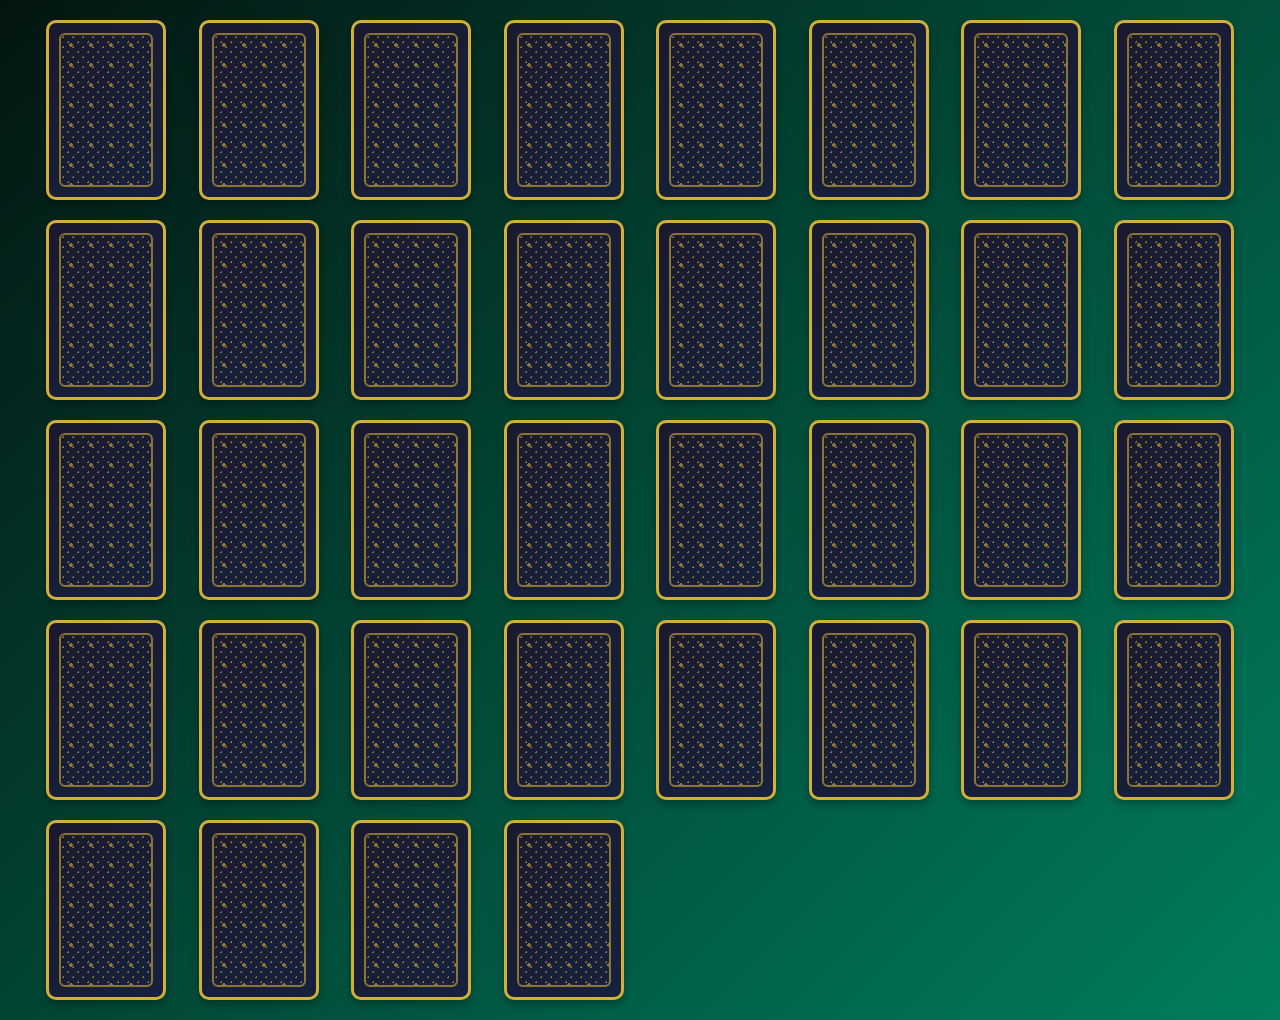
<file: index.html>
<!DOCTYPE html>
<html lang="en">
  <head>
    <meta charset="UTF-8" />
    <meta name="viewport" content="width=device-width, initial-scale=1.0" />
    <title>HW 20</title>
    <link rel="stylesheet" href="./css/main.css" />
  </head>
  <body>
    <div class="deck">
      <div class="card">
        <div class="card__inner">
          <div class="card__face card__back">
            <div class="card__pattern"></div>
          </div>
          <div class="card__face card__front red">
            <div class="card__corner card__corner--top">
              <span>6</span>
              <svg class="suit-icon hearts">
                <use href="./assets/img/sprite.svg#hearts"></use>
              </svg>
            </div>
            <div class="card__center">
              <svg class="suit-icon suit-icon--large hearts">
                <use href="./assets/img/sprite.svg#hearts"></use>
              </svg>
            </div>
            <div class="card__corner card__corner--bottom">
              <span>6</span>
              <svg class="suit-icon hearts">
                <use href="./assets/img/sprite.svg#hearts"></use>
              </svg>
            </div>
          </div>
        </div>
      </div>
      <div class="card">
        <div class="card__inner">
          <div class="card__face card__back">
            <div class="card__pattern"></div>
          </div>
          <div class="card__face card__front red">
            <div class="card__corner card__corner--top">
              <span>7</span>
              <svg class="suit-icon hearts">
                <use href="./assets/img/sprite.svg#hearts"></use>
              </svg>
            </div>
            <div class="card__center">
              <svg class="suit-icon suit-icon--large hearts">
                <use href="./assets/img/sprite.svg#hearts"></use>
              </svg>
            </div>
            <div class="card__corner card__corner--bottom">
              <span>7</span>
              <svg class="suit-icon hearts">
                <use href="./assets/img/sprite.svg#hearts"></use>
              </svg>
            </div>
          </div>
        </div>
      </div>
      <div class="card">
        <div class="card__inner">
          <div class="card__face card__back">
            <div class="card__pattern"></div>
          </div>
          <div class="card__face card__front red">
            <div class="card__corner card__corner--top">
              <span>8</span>
              <svg class="suit-icon hearts">
                <use href="./assets/img/sprite.svg#hearts"></use>
              </svg>
            </div>
            <div class="card__center">
              <svg class="suit-icon suit-icon--large hearts">
                <use href="./assets/img/sprite.svg#hearts"></use>
              </svg>
            </div>
            <div class="card__corner card__corner--bottom">
              <span>8</span>
              <svg class="suit-icon hearts">
                <use href="./assets/img/sprite.svg#hearts"></use>
              </svg>
            </div>
          </div>
        </div>
      </div>
      <div class="card">
        <div class="card__inner">
          <div class="card__face card__back">
            <div class="card__pattern"></div>
          </div>
          <div class="card__face card__front red">
            <div class="card__corner card__corner--top">
              <span>9</span>
              <svg class="suit-icon hearts">
                <use href="./assets/img/sprite.svg#hearts"></use>
              </svg>
            </div>
            <div class="card__center">
              <svg class="suit-icon suit-icon--large hearts">
                <use href="./assets/img/sprite.svg#hearts"></use>
              </svg>
            </div>
            <div class="card__corner card__corner--bottom">
              <span>9</span>
              <svg class="suit-icon hearts">
                <use href="./assets/img/sprite.svg#hearts"></use>
              </svg>
            </div>
          </div>
        </div>
      </div>
      <div class="card">
        <div class="card__inner">
          <div class="card__face card__back">
            <div class="card__pattern"></div>
          </div>
          <div class="card__face card__front red">
            <div class="card__corner card__corner--top">
              <span>10</span>
              <svg class="suit-icon hearts">
                <use href="./assets/img/sprite.svg#hearts"></use>
              </svg>
            </div>
            <div class="card__center">
              <svg class="suit-icon suit-icon--large hearts">
                <use href="./assets/img/sprite.svg#hearts"></use>
              </svg>
            </div>
            <div class="card__corner card__corner--bottom">
              <span>10</span>
              <svg class="suit-icon hearts">
                <use href="./assets/img/sprite.svg#hearts"></use>
              </svg>
            </div>
          </div>
        </div>
      </div>
      <div class="card">
        <div class="card__inner">
          <div class="card__face card__back">
            <div class="card__pattern"></div>
          </div>
          <div class="card__face card__front red">
            <div class="card__corner card__corner--top">
              <span>J</span>
              <svg class="suit-icon hearts">
                <use href="./assets/img/sprite.svg#hearts"></use>
              </svg>
            </div>
            <div class="card__center">
              <svg class="suit-icon suit-icon--large hearts">
                <use href="./assets/img/sprite.svg#hearts"></use>
              </svg>
            </div>
            <div class="card__corner card__corner--bottom">
              <span>J</span>
              <svg class="suit-icon hearts">
                <use href="./assets/img/sprite.svg#hearts"></use>
              </svg>
            </div>
          </div>
        </div>
      </div>
      <div class="card">
        <div class="card__inner">
          <div class="card__face card__back">
            <div class="card__pattern"></div>
          </div>
          <div class="card__face card__front red">
            <div class="card__corner card__corner--top">
              <span>Q</span>
              <svg class="suit-icon hearts">
                <use href="./assets/img/sprite.svg#hearts"></use>
              </svg>
            </div>
            <div class="card__center">
              <svg class="suit-icon suit-icon--large hearts">
                <use href="./assets/img/sprite.svg#hearts"></use>
              </svg>
            </div>
            <div class="card__corner card__corner--bottom">
              <span>Q</span>
              <svg class="suit-icon hearts">
                <use href="./assets/img/sprite.svg#hearts"></use>
              </svg>
            </div>
          </div>
        </div>
      </div>
      <div class="card">
        <div class="card__inner">
          <div class="card__face card__back">
            <div class="card__pattern"></div>
          </div>
          <div class="card__face card__front red">
            <div class="card__corner card__corner--top">
              <span>K</span>
              <svg class="suit-icon hearts">
                <use href="./assets/img/sprite.svg#hearts"></use>
              </svg>
            </div>
            <div class="card__center">
              <svg class="suit-icon suit-icon--large hearts">
                <use href="./assets/img/sprite.svg#hearts"></use>
              </svg>
            </div>
            <div class="card__corner card__corner--bottom">
              <span>K</span>
              <svg class="suit-icon hearts">
                <use href="./assets/img/sprite.svg#hearts"></use>
              </svg>
            </div>
          </div>
        </div>
      </div>
      <div class="card">
        <div class="card__inner">
          <div class="card__face card__back">
            <div class="card__pattern"></div>
          </div>
          <div class="card__face card__front red">
            <div class="card__corner card__corner--top">
              <span>A</span>
              <svg class="suit-icon hearts">
                <use href="./assets/img/sprite.svg#hearts"></use>
              </svg>
            </div>
            <div class="card__center">
              <svg class="suit-icon suit-icon--large hearts">
                <use href="./assets/img/sprite.svg#hearts"></use>
              </svg>
            </div>
            <div class="card__corner card__corner--bottom">
              <span>A</span>
              <svg class="suit-icon hearts">
                <use href="./assets/img/sprite.svg#hearts"></use>
              </svg>
            </div>
          </div>
        </div>
      </div>

      <div class="card">
        <div class="card__inner">
          <div class="card__face card__back">
            <div class="card__pattern"></div>
          </div>
          <div class="card__face card__front red">
            <div class="card__corner card__corner--top">
              <span>6</span>
              <svg class="suit-icon diamonds">
                <use href="./assets/img/sprite.svg#diamond"></use>
              </svg>
            </div>
            <div class="card__center">
              <svg class="suit-icon suit-icon--large diamonds">
                <use href="./assets/img/sprite.svg#diamond"></use>
              </svg>
            </div>
            <div class="card__corner card__corner--bottom">
              <span>6</span>
              <svg class="suit-icon diamonds">
                <use href="./assets/img/sprite.svg#diamond"></use>
              </svg>
            </div>
          </div>
        </div>
      </div>
      <div class="card">
        <div class="card__inner">
          <div class="card__face card__back">
            <div class="card__pattern"></div>
          </div>
          <div class="card__face card__front red">
            <div class="card__corner card__corner--top">
              <span>7</span>
              <svg class="suit-icon diamonds">
                <use href="./assets/img/sprite.svg#diamond"></use>
              </svg>
            </div>
            <div class="card__center">
              <svg class="suit-icon suit-icon--large diamonds">
                <use href="./assets/img/sprite.svg#diamond"></use>
              </svg>
            </div>
            <div class="card__corner card__corner--bottom">
              <span>7</span>
              <svg class="suit-icon diamonds">
                <use href="./assets/img/sprite.svg#diamond"></use>
              </svg>
            </div>
          </div>
        </div>
      </div>
      <div class="card">
        <div class="card__inner">
          <div class="card__face card__back">
            <div class="card__pattern"></div>
          </div>
          <div class="card__face card__front red">
            <div class="card__corner card__corner--top">
              <span>8</span>
              <svg class="suit-icon diamonds">
                <use href="./assets/img/sprite.svg#diamond"></use>
              </svg>
            </div>
            <div class="card__center">
              <svg class="suit-icon suit-icon--large diamonds">
                <use href="./assets/img/sprite.svg#diamond"></use>
              </svg>
            </div>
            <div class="card__corner card__corner--bottom">
              <span>8</span>
              <svg class="suit-icon diamonds">
                <use href="./assets/img/sprite.svg#diamond"></use>
              </svg>
            </div>
          </div>
        </div>
      </div>
      <div class="card">
        <div class="card__inner">
          <div class="card__face card__back">
            <div class="card__pattern"></div>
          </div>
          <div class="card__face card__front red">
            <div class="card__corner card__corner--top">
              <span>9</span>
              <svg class="suit-icon diamonds">
                <use href="./assets/img/sprite.svg#diamond"></use>
              </svg>
            </div>
            <div class="card__center">
              <svg class="suit-icon suit-icon--large diamonds">
                <use href="./assets/img/sprite.svg#diamond"></use>
              </svg>
            </div>
            <div class="card__corner card__corner--bottom">
              <span>9</span>
              <svg class="suit-icon diamonds">
                <use href="./assets/img/sprite.svg#diamond"></use>
              </svg>
            </div>
          </div>
        </div>
      </div>
      <div class="card">
        <div class="card__inner">
          <div class="card__face card__back">
            <div class="card__pattern"></div>
          </div>
          <div class="card__face card__front red">
            <div class="card__corner card__corner--top">
              <span>10</span>
              <svg class="suit-icon diamonds">
                <use href="./assets/img/sprite.svg#diamond"></use>
              </svg>
            </div>
            <div class="card__center">
              <svg class="suit-icon suit-icon--large diamonds">
                <use href="./assets/img/sprite.svg#diamond"></use>
              </svg>
            </div>
            <div class="card__corner card__corner--bottom">
              <span>10</span>
              <svg class="suit-icon diamonds">
                <use href="./assets/img/sprite.svg#diamond"></use>
              </svg>
            </div>
          </div>
        </div>
      </div>
      <div class="card">
        <div class="card__inner">
          <div class="card__face card__back">
            <div class="card__pattern"></div>
          </div>
          <div class="card__face card__front red">
            <div class="card__corner card__corner--top">
              <span>J</span>
              <svg class="suit-icon diamonds">
                <use href="./assets/img/sprite.svg#diamond"></use>
              </svg>
            </div>
            <div class="card__center">
              <svg class="suit-icon suit-icon--large diamonds">
                <use href="./assets/img/sprite.svg#diamond"></use>
              </svg>
            </div>
            <div class="card__corner card__corner--bottom">
              <span>J</span>
              <svg class="suit-icon diamonds">
                <use href="./assets/img/sprite.svg#diamond"></use>
              </svg>
            </div>
          </div>
        </div>
      </div>
      <div class="card">
        <div class="card__inner">
          <div class="card__face card__back">
            <div class="card__pattern"></div>
          </div>
          <div class="card__face card__front red">
            <div class="card__corner card__corner--top">
              <span>Q</span>
              <svg class="suit-icon diamonds">
                <use href="./assets/img/sprite.svg#diamond"></use>
              </svg>
            </div>
            <div class="card__center">
              <svg class="suit-icon suit-icon--large diamonds">
                <use href="./assets/img/sprite.svg#diamond"></use>
              </svg>
            </div>
            <div class="card__corner card__corner--bottom">
              <span>Q</span>
              <svg class="suit-icon diamonds">
                <use href="./assets/img/sprite.svg#diamond"></use>
              </svg>
            </div>
          </div>
        </div>
      </div>
      <div class="card">
        <div class="card__inner">
          <div class="card__face card__back">
            <div class="card__pattern"></div>
          </div>
          <div class="card__face card__front red">
            <div class="card__corner card__corner--top">
              <span>K</span>
              <svg class="suit-icon diamonds">
                <use href="./assets/img/sprite.svg#diamond"></use>
              </svg>
            </div>
            <div class="card__center">
              <svg class="suit-icon suit-icon--large diamonds">
                <use href="./assets/img/sprite.svg#diamond"></use>
              </svg>
            </div>
            <div class="card__corner card__corner--bottom">
              <span>K</span>
              <svg class="suit-icon diamonds">
                <use href="./assets/img/sprite.svg#diamond"></use>
              </svg>
            </div>
          </div>
        </div>
      </div>
      <div class="card">
        <div class="card__inner">
          <div class="card__face card__back">
            <div class="card__pattern"></div>
          </div>
          <div class="card__face card__front red">
            <div class="card__corner card__corner--top">
              <span>A</span>
              <svg class="suit-icon diamonds">
                <use href="./assets/img/sprite.svg#diamond"></use>
              </svg>
            </div>
            <div class="card__center">
              <svg class="suit-icon suit-icon--large diamonds">
                <use href="./assets/img/sprite.svg#diamond"></use>
              </svg>
            </div>
            <div class="card__corner card__corner--bottom">
              <span>A</span>
              <svg class="suit-icon diamonds">
                <use href="./assets/img/sprite.svg#diamond"></use>
              </svg>
            </div>
          </div>
        </div>
      </div>

      <div class="card">
        <div class="card__inner">
          <div class="card__face card__back">
            <div class="card__pattern"></div>
          </div>
          <div class="card__face card__front black">
            <div class="card__corner card__corner--top">
              <span>6</span>
              <svg class="suit-icon clubs">
                <use href="./assets/img/sprite.svg#clubs"></use>
              </svg>
            </div>
            <div class="card__center">
              <svg class="suit-icon suit-icon--large clubs">
                <use href="./assets/img/sprite.svg#clubs"></use>
              </svg>
            </div>
            <div class="card__corner card__corner--bottom">
              <span>6</span>
              <svg class="suit-icon clubs">
                <use href="./assets/img/sprite.svg#clubs"></use>
              </svg>
            </div>
          </div>
        </div>
      </div>
      <div class="card">
        <div class="card__inner">
          <div class="card__face card__back">
            <div class="card__pattern"></div>
          </div>
          <div class="card__face card__front black">
            <div class="card__corner card__corner--top">
              <span>7</span>
              <svg class="suit-icon clubs">
                <use href="./assets/img/sprite.svg#clubs"></use>
              </svg>
            </div>
            <div class="card__center">
              <svg class="suit-icon suit-icon--large clubs">
                <use href="./assets/img/sprite.svg#clubs"></use>
              </svg>
            </div>
            <div class="card__corner card__corner--bottom">
              <span>7</span>
              <svg class="suit-icon clubs">
                <use href="./assets/img/sprite.svg#clubs"></use>
              </svg>
            </div>
          </div>
        </div>
      </div>
      <div class="card">
        <div class="card__inner">
          <div class="card__face card__back">
            <div class="card__pattern"></div>
          </div>
          <div class="card__face card__front black">
            <div class="card__corner card__corner--top">
              <span>8</span>
              <svg class="suit-icon clubs">
                <use href="./assets/img/sprite.svg#clubs"></use>
              </svg>
            </div>
            <div class="card__center">
              <svg class="suit-icon suit-icon--large clubs">
                <use href="./assets/img/sprite.svg#clubs"></use>
              </svg>
            </div>
            <div class="card__corner card__corner--bottom">
              <span>8</span>
              <svg class="suit-icon clubs">
                <use href="./assets/img/sprite.svg#clubs"></use>
              </svg>
            </div>
          </div>
        </div>
      </div>
      <div class="card">
        <div class="card__inner">
          <div class="card__face card__back">
            <div class="card__pattern"></div>
          </div>
          <div class="card__face card__front black">
            <div class="card__corner card__corner--top">
              <span>9</span>
              <svg class="suit-icon clubs">
                <use href="./assets/img/sprite.svg#clubs"></use>
              </svg>
            </div>
            <div class="card__center">
              <svg class="suit-icon suit-icon--large clubs">
                <use href="./assets/img/sprite.svg#clubs"></use>
              </svg>
            </div>
            <div class="card__corner card__corner--bottom">
              <span>9</span>
              <svg class="suit-icon clubs">
                <use href="./assets/img/sprite.svg#clubs"></use>
              </svg>
            </div>
          </div>
        </div>
      </div>
      <div class="card">
        <div class="card__inner">
          <div class="card__face card__back">
            <div class="card__pattern"></div>
          </div>
          <div class="card__face card__front black">
            <div class="card__corner card__corner--top">
              <span>10</span>
              <svg class="suit-icon clubs">
                <use href="./assets/img/sprite.svg#clubs"></use>
              </svg>
            </div>
            <div class="card__center">
              <svg class="suit-icon suit-icon--large clubs">
                <use href="./assets/img/sprite.svg#clubs"></use>
              </svg>
            </div>
            <div class="card__corner card__corner--bottom">
              <span>10</span>
              <svg class="suit-icon clubs">
                <use href="./assets/img/sprite.svg#clubs"></use>
              </svg>
            </div>
          </div>
        </div>
      </div>
      <div class="card">
        <div class="card__inner">
          <div class="card__face card__back">
            <div class="card__pattern"></div>
          </div>
          <div class="card__face card__front black">
            <div class="card__corner card__corner--top">
              <span>J</span>
              <svg class="suit-icon clubs">
                <use href="./assets/img/sprite.svg#clubs"></use>
              </svg>
            </div>
            <div class="card__center">
              <svg class="suit-icon suit-icon--large clubs">
                <use href="./assets/img/sprite.svg#clubs"></use>
              </svg>
            </div>
            <div class="card__corner card__corner--bottom">
              <span>J</span>
              <svg class="suit-icon clubs">
                <use href="./assets/img/sprite.svg#clubs"></use>
              </svg>
            </div>
          </div>
        </div>
      </div>
      <div class="card">
        <div class="card__inner">
          <div class="card__face card__back">
            <div class="card__pattern"></div>
          </div>
          <div class="card__face card__front black">
            <div class="card__corner card__corner--top">
              <span>Q</span>
              <svg class="suit-icon clubs">
                <use href="./assets/img/sprite.svg#clubs"></use>
              </svg>
            </div>
            <div class="card__center">
              <svg class="suit-icon suit-icon--large clubs">
                <use href="./assets/img/sprite.svg#clubs"></use>
              </svg>
            </div>
            <div class="card__corner card__corner--bottom">
              <span>Q</span>
              <svg class="suit-icon clubs">
                <use href="./assets/img/sprite.svg#clubs"></use>
              </svg>
            </div>
          </div>
        </div>
      </div>
      <div class="card">
        <div class="card__inner">
          <div class="card__face card__back">
            <div class="card__pattern"></div>
          </div>
          <div class="card__face card__front black">
            <div class="card__corner card__corner--top">
              <span>K</span>
              <svg class="suit-icon clubs">
                <use href="./assets/img/sprite.svg#clubs"></use>
              </svg>
            </div>
            <div class="card__center">
              <svg class="suit-icon suit-icon--large clubs">
                <use href="./assets/img/sprite.svg#clubs"></use>
              </svg>
            </div>
            <div class="card__corner card__corner--bottom">
              <span>K</span>
              <svg class="suit-icon clubs">
                <use href="./assets/img/sprite.svg#clubs"></use>
              </svg>
            </div>
          </div>
        </div>
      </div>
      <div class="card">
        <div class="card__inner">
          <div class="card__face card__back">
            <div class="card__pattern"></div>
          </div>
          <div class="card__face card__front black">
            <div class="card__corner card__corner--top">
              <span>A</span>
              <svg class="suit-icon clubs">
                <use href="./assets/img/sprite.svg#clubs"></use>
              </svg>
            </div>
            <div class="card__center">
              <svg class="suit-icon suit-icon--large clubs">
                <use href="./assets/img/sprite.svg#clubs"></use>
              </svg>
            </div>
            <div class="card__corner card__corner--bottom">
              <span>A</span>
              <svg class="suit-icon clubs">
                <use href="./assets/img/sprite.svg#clubs"></use>
              </svg>
            </div>
          </div>
        </div>
      </div>

      <div class="card">
        <div class="card__inner">
          <div class="card__face card__back">
            <div class="card__pattern"></div>
          </div>
          <div class="card__face card__front black">
            <div class="card__corner card__corner--top">
              <span>6</span>
              <svg class="suit-icon spades">
                <use href="./assets/img/sprite.svg#spades"></use>
              </svg>
            </div>
            <div class="card__center">
              <svg class="suit-icon suit-icon--large spades">
                <use href="./assets/img/sprite.svg#spades"></use>
              </svg>
            </div>
            <div class="card__corner card__corner--bottom">
              <span>6</span>
              <svg class="suit-icon spades">
                <use href="./assets/img/sprite.svg#spades"></use>
              </svg>
            </div>
          </div>
        </div>
      </div>
      <div class="card">
        <div class="card__inner">
          <div class="card__face card__back">
            <div class="card__pattern"></div>
          </div>
          <div class="card__face card__front black">
            <div class="card__corner card__corner--top">
              <span>7</span>
              <svg class="suit-icon spades">
                <use href="./assets/img/sprite.svg#spades"></use>
              </svg>
            </div>
            <div class="card__center">
              <svg class="suit-icon suit-icon--large spades">
                <use href="./assets/img/sprite.svg#spades"></use>
              </svg>
            </div>
            <div class="card__corner card__corner--bottom">
              <span>7</span>
              <svg class="suit-icon spades">
                <use href="./assets/img/sprite.svg#spades"></use>
              </svg>
            </div>
          </div>
        </div>
      </div>
      <div class="card">
        <div class="card__inner">
          <div class="card__face card__back">
            <div class="card__pattern"></div>
          </div>
          <div class="card__face card__front black">
            <div class="card__corner card__corner--top">
              <span>8</span>
              <svg class="suit-icon spades">
                <use href="./assets/img/sprite.svg#spades"></use>
              </svg>
            </div>
            <div class="card__center">
              <svg class="suit-icon suit-icon--large spades">
                <use href="./assets/img/sprite.svg#spades"></use>
              </svg>
            </div>
            <div class="card__corner card__corner--bottom">
              <span>8</span>
              <svg class="suit-icon spades">
                <use href="./assets/img/sprite.svg#spades"></use>
              </svg>
            </div>
          </div>
        </div>
      </div>
      <div class="card">
        <div class="card__inner">
          <div class="card__face card__back">
            <div class="card__pattern"></div>
          </div>
          <div class="card__face card__front black">
            <div class="card__corner card__corner--top">
              <span>9</span>
              <svg class="suit-icon spades">
                <use href="./assets/img/sprite.svg#spades"></use>
              </svg>
            </div>
            <div class="card__center">
              <svg class="suit-icon suit-icon--large spades">
                <use href="./assets/img/sprite.svg#spades"></use>
              </svg>
            </div>
            <div class="card__corner card__corner--bottom">
              <span>9</span>
              <svg class="suit-icon spades">
                <use href="./assets/img/sprite.svg#spades"></use>
              </svg>
            </div>
          </div>
        </div>
      </div>
      <div class="card">
        <div class="card__inner">
          <div class="card__face card__back">
            <div class="card__pattern"></div>
          </div>
          <div class="card__face card__front black">
            <div class="card__corner card__corner--top">
              <span>10</span>
              <svg class="suit-icon spades">
                <use href="./assets/img/sprite.svg#spades"></use>
              </svg>
            </div>
            <div class="card__center">
              <svg class="suit-icon suit-icon--large spades">
                <use href="./assets/img/sprite.svg#spades"></use>
              </svg>
            </div>
            <div class="card__corner card__corner--bottom">
              <span>10</span>
              <svg class="suit-icon spades">
                <use href="./assets/img/sprite.svg#spades"></use>
              </svg>
            </div>
          </div>
        </div>
      </div>
      <div class="card">
        <div class="card__inner">
          <div class="card__face card__back">
            <div class="card__pattern"></div>
          </div>
          <div class="card__face card__front black">
            <div class="card__corner card__corner--top">
              <span>J</span>
              <svg class="suit-icon spades">
                <use href="./assets/img/sprite.svg#spades"></use>
              </svg>
            </div>
            <div class="card__center">
              <svg class="suit-icon suit-icon--large spades">
                <use href="./assets/img/sprite.svg#spades"></use>
              </svg>
            </div>
            <div class="card__corner card__corner--bottom">
              <span>J</span>
              <svg class="suit-icon spades">
                <use href="./assets/img/sprite.svg#spades"></use>
              </svg>
            </div>
          </div>
        </div>
      </div>
      <div class="card">
        <div class="card__inner">
          <div class="card__face card__back">
            <div class="card__pattern"></div>
          </div>
          <div class="card__face card__front black">
            <div class="card__corner card__corner--top">
              <span>Q</span>
              <svg class="suit-icon spades">
                <use href="./assets/img/sprite.svg#spades"></use>
              </svg>
            </div>
            <div class="card__center">
              <svg class="suit-icon suit-icon--large spades">
                <use href="./assets/img/sprite.svg#spades"></use>
              </svg>
            </div>
            <div class="card__corner card__corner--bottom">
              <span>Q</span>
              <svg class="suit-icon spades">
                <use href="./assets/img/sprite.svg#spades"></use>
              </svg>
            </div>
          </div>
        </div>
      </div>
      <div class="card">
        <div class="card__inner">
          <div class="card__face card__back">
            <div class="card__pattern"></div>
          </div>
          <div class="card__face card__front black">
            <div class="card__corner card__corner--top">
              <span>K</span>
              <svg class="suit-icon spades">
                <use href="./assets/img/sprite.svg#spades"></use>
              </svg>
            </div>
            <div class="card__center">
              <svg class="suit-icon suit-icon--large spades">
                <use href="./assets/img/sprite.svg#spades"></use>
              </svg>
            </div>
            <div class="card__corner card__corner--bottom">
              <span>K</span>
              <svg class="suit-icon spades">
                <use href="./assets/img/sprite.svg#spades"></use>
              </svg>
            </div>
          </div>
        </div>
      </div>
      <div class="card">
        <div class="card__inner">
          <div class="card__face card__back">
            <div class="card__pattern"></div>
          </div>
          <div class="card__face card__front black">
            <div class="card__corner card__corner--top">
              <span>A</span>
              <svg class="suit-icon spades">
                <use href="./assets/img/sprite.svg#spades"></use>
              </svg>
            </div>
            <div class="card__center">
              <svg class="suit-icon suit-icon--large spades">
                <use href="./assets/img/sprite.svg#spades"></use>
              </svg>
            </div>
            <div class="card__corner card__corner--bottom">
              <span>A</span>
              <svg class="suit-icon spades">
                <use href="./assets/img/sprite.svg#spades"></use>
              </svg>
            </div>
          </div>
        </div>
      </div>
    </div>
  </body>
</html>
</file>
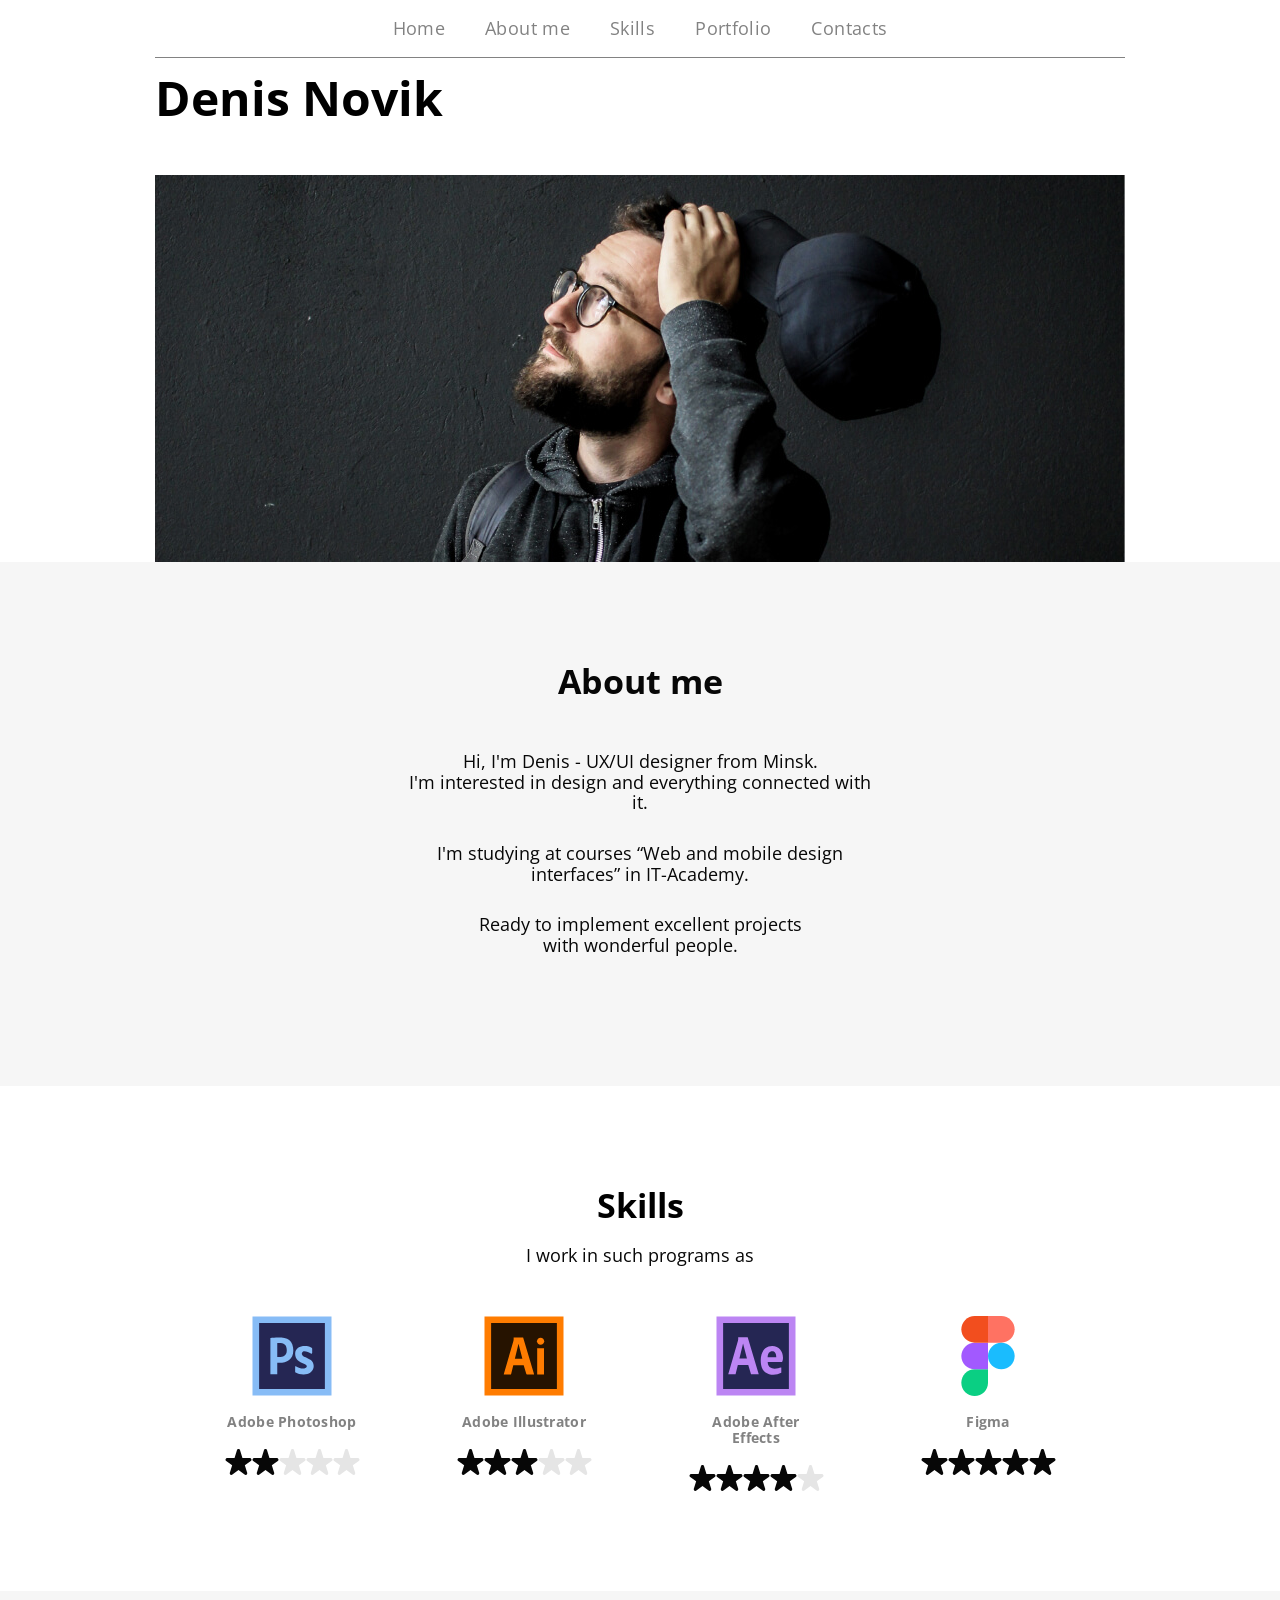
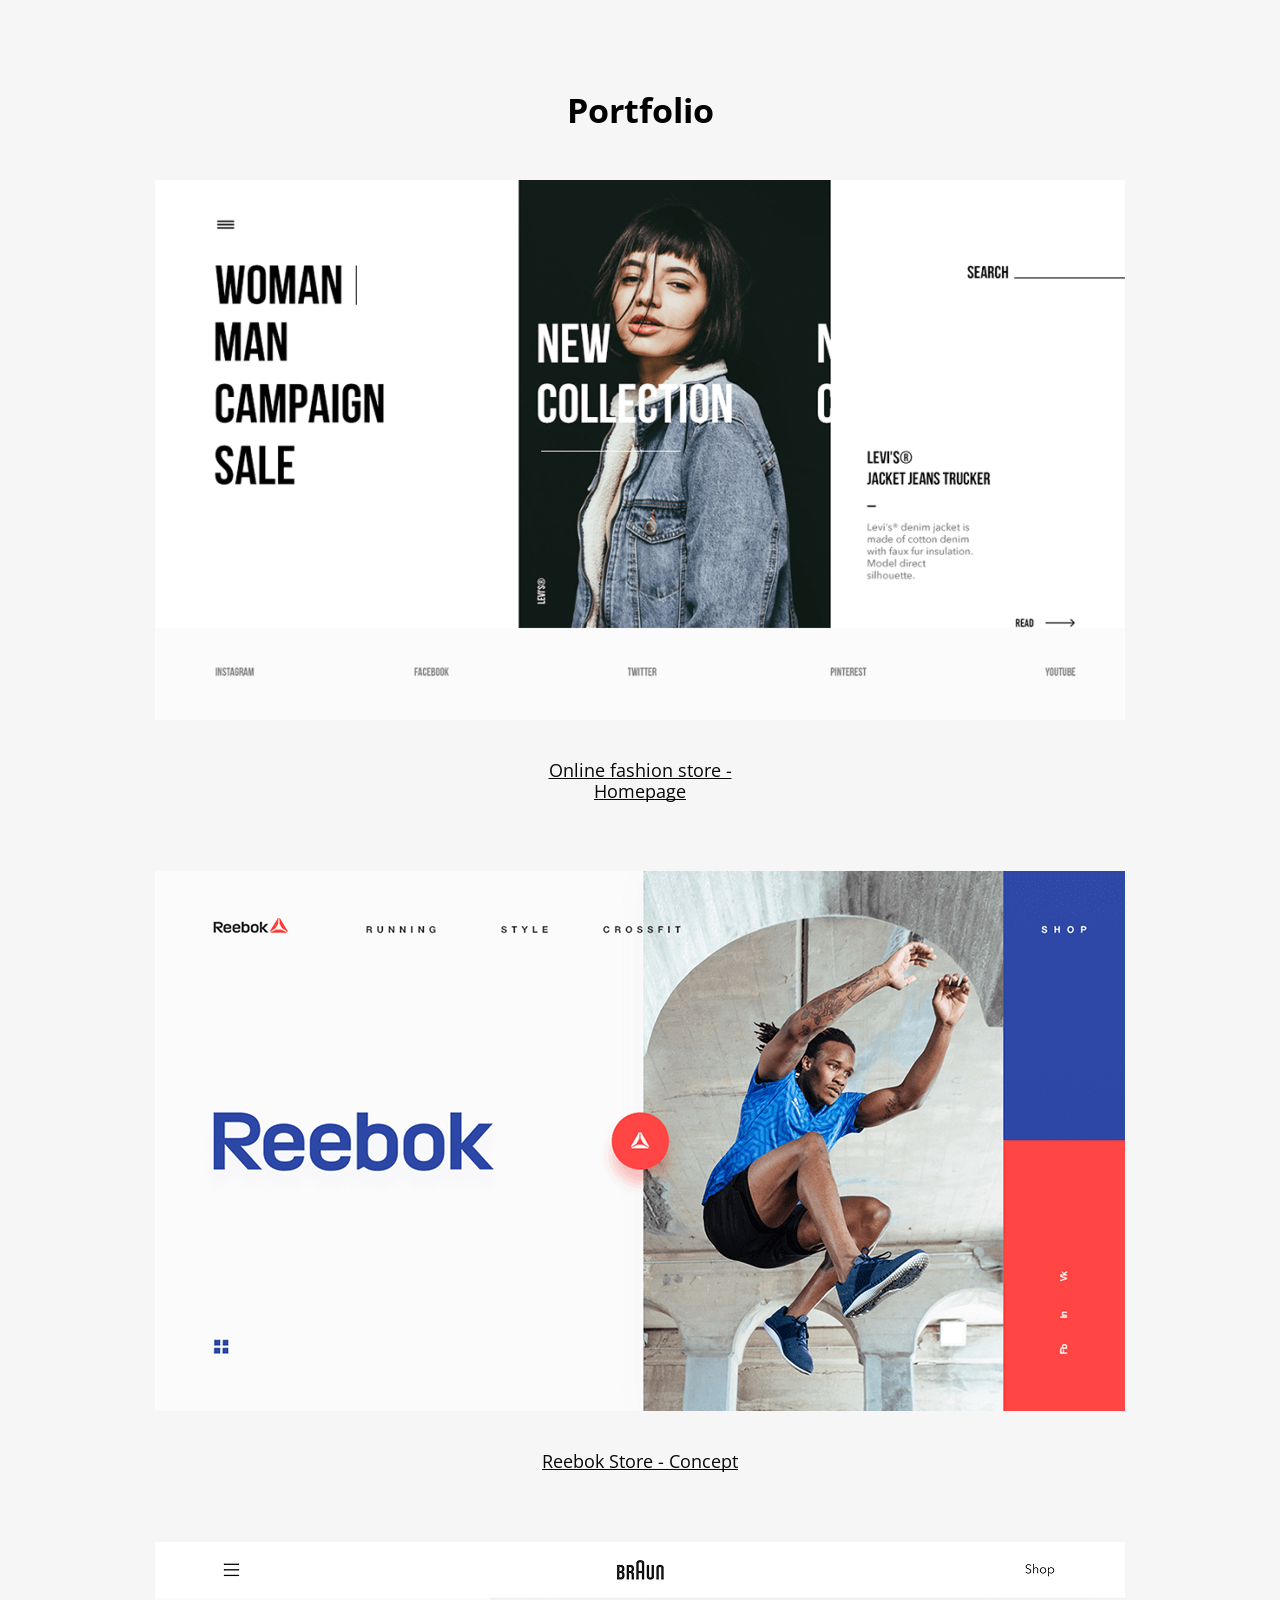
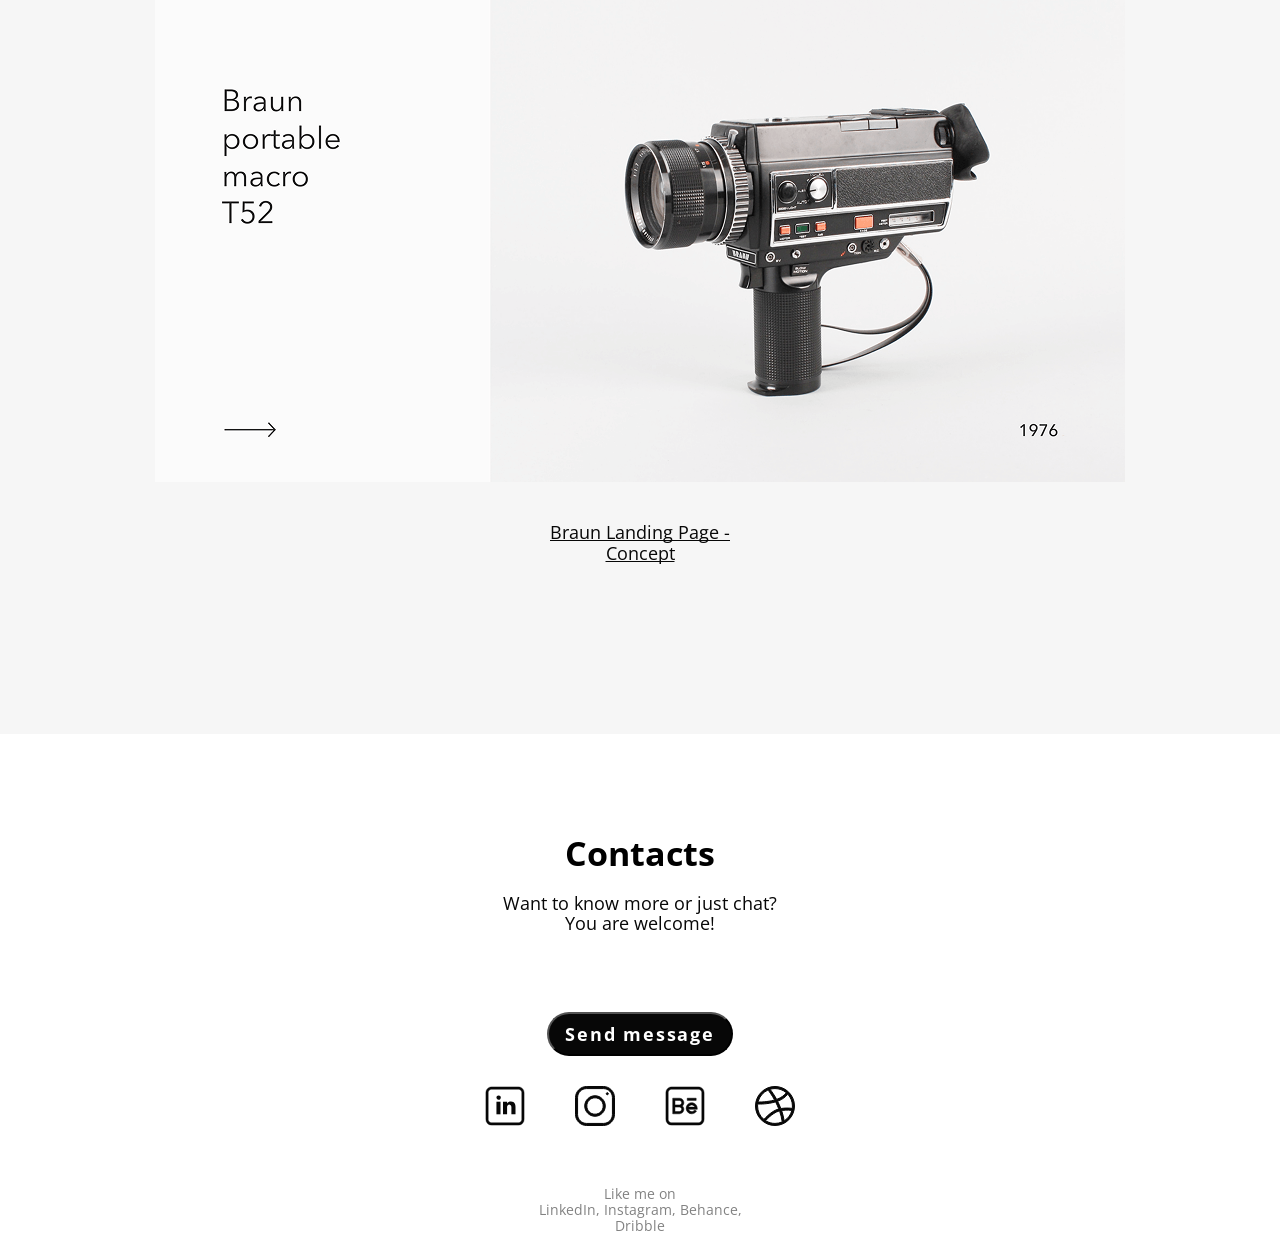
<file: hw-5/index.html>
<!DOCTYPE html>
<html lang="en">
  <head>
    <meta charset="UTF-8" />
    <meta name="viewport" content="width=device-width, initial-scale=1.0" />
    <title>HW-5</title>
    <link rel="preconnect" href="https://fonts.googleapis.com" />
    <link rel="preconnect" href="https://fonts.gstatic.com" crossorigin />
    <link
      href="https://fonts.googleapis.com/css2?family=Open+Sans:ital,wght@0,300..800;1,300..800&display=swap"
      rel="stylesheet"
    />
    <link rel="stylesheet" href="./css/normalize.css" />
    <link rel="stylesheet" href="./css/style.css" />
  </head>

  <body>
    <header class="header">
      <div class="container">
        <nav class="navigation">
          <ul class="nav__menu">
            <li class="menu__item">
              <a class="menu__link" href="./index.html">Home</a>
            </li>
            <li class="menu__item">
              <a class="menu__link" href="#about">About me</a>
            </li>
            <li class="menu__item">
              <a class="menu__link" href="#skills">Skills</a>
            </li>
            <li class="menu__item">
              <a class="menu__link" href="#portfolio">Portfolio</a>
            </li>
            <li class="menu__item">
              <a class="menu__link" href="#contacts">Contacts</a>
            </li>
          </ul>
        </nav>
      </div>
    </header>

    <main>
      <section class="section__hero">
        <div class="container">
          <h1 class="main__title">Denis Novik</h1>
          <img
            class="photo"
            src="./assets/img/images/denis.jpg"
            alt="Photo
          Denis Novik"
            width="970px"
            height="387px"
          />
        </div>
      </section>

      <section class="section__about padding" id="about">
        <div class="container">
          <h2 class="second__title">About me</h2>

          <div class="about__cont">
            <p class="text">
              Hi, I'm Denis - UX/UI designer from Minsk.<br />I'm interested in
              design and everything connected with it.
            </p>
            <p class="text">
              I'm studying at courses “Web and mobile design interfaces” in
              IT-Academy.
            </p>
            <p class="text">
              Ready to implement excellent projects<br />with wonderful people.
            </p>
          </div>
        </div>
      </section>

      <section class="section__skills padding" id="skills">
        <div class="container">
          <h2 class="second__title">Skills</h2>

          <h3 class="third__title skills__title">I work in such programs as</h3>

          <ul class="menu__product">
            <li class="list__product">
              <div class="prod__cont">
                <img
                  class="img__prod"
                  src="./assets/img/vectors/ps.svg"
                  alt="Adobe Photoshop"
                  width="80"
                  height="80"
                />
                <h4 class="fourth__title">Adobe Photoshop</h4>
                <ul class="menu__star">
                  <li>
                    <img
                      class="img__star"
                      src="./assets/img/vectors/black-star.svg"
                      alt="Star"
                    />
                  </li>
                  <li>
                    <img
                      class="img__star"
                      src="./assets/img/vectors/black-star.svg"
                      alt="Star"
                    />
                  </li>
                  <li>
                    <img
                      class="img__star"
                      src="./assets/img/vectors/grey-star.svg"
                      alt="Star"
                    />
                  </li>
                  <li>
                    <img
                      class="img__star"
                      src="./assets/img/vectors/grey-star.svg"
                      alt="Star"
                    />
                  </li>
                  <li>
                    <img
                      class="img__star"
                      src="./assets/img/vectors/grey-star.svg"
                      alt="Star"
                    />
                  </li>
                </ul>
              </div>
            </li>

            <li class="list__product">
              <div class="prod__cont">
                <img
                  class="img__prod"
                  src="./assets/img/vectors/ai.svg"
                  alt="Adobe Illustrator"
                  width="80"
                  height="80"
                />
                <h4 class="fourth__title">Adobe Illustrator</h4>
                <ul class="menu__star">
                  <li>
                    <img
                      class="img__star"
                      src="./assets/img/vectors/black-star.svg"
                      alt="Star"
                    />
                  </li>
                  <li>
                    <img
                      class="img__star"
                      src="./assets/img/vectors/black-star.svg"
                      alt="Star"
                    />
                  </li>
                  <li>
                    <img
                      class="img__star"
                      src="./assets/img/vectors/black-star.svg"
                      alt="Star"
                    />
                  </li>
                  <li>
                    <img
                      class="img__star"
                      src="./assets/img/vectors/grey-star.svg"
                      alt="Star"
                    />
                  </li>
                  <li>
                    <img
                      class="img__star"
                      src="./assets/img/vectors/grey-star.svg"
                      alt="Star"
                    />
                  </li>
                </ul>
              </div>
            </li>

            <li class="list__product">
              <div class="prod__cont">
                <img
                  class="img__prod"
                  src="./assets/img/vectors/ae.svg"
                  alt="Adobe After Effects"
                  width="80"
                  height="80"
                />
                <h4 class="fourth__title">Adobe After Effects</h4>
                <ul class="menu__star">
                  <li>
                    <img
                      class="img__star"
                      src="./assets/img/vectors/black-star.svg"
                      alt="Star"
                    />
                  </li>
                  <li>
                    <img
                      class="img__star"
                      src="./assets/img/vectors/black-star.svg"
                      alt="Star"
                    />
                  </li>
                  <li>
                    <img
                      class="img__star"
                      src="./assets/img/vectors/black-star.svg"
                      alt="Star"
                    />
                  </li>
                  <li>
                    <img
                      class="img__star"
                      src="./assets/img/vectors/black-star.svg"
                      alt=""
                    />
                  </li>
                  <li>
                    <img
                      class="img__star"
                      src="./assets/img/vectors/grey-star.svg"
                      alt="Star"
                    />
                  </li>
                </ul>
              </div>
            </li>

            <li class="list__product">
              <div class="prod__cont">
                <img
                  class="img__prod"
                  src="./assets/img/vectors/figma.svg"
                  alt="Figma"
                  width="80"
                  height="80"
                />
                <h4 class="fourth__title">Figma</h4>
                <ul class="menu__star">
                  <li>
                    <img
                      class="img__star"
                      src="./assets/img/vectors/black-star.svg"
                      alt="Star"
                    />
                  </li>
                  <li>
                    <img
                      class="img__star"
                      src="./assets/img/vectors/black-star.svg"
                      alt="Star"
                    />
                  </li>
                  <li>
                    <img
                      class="img__star"
                      src="./assets/img/vectors/black-star.svg"
                      alt="Star"
                    />
                  </li>
                  <li>
                    <img
                      class="img__star"
                      src="./assets/img/vectors/black-star.svg"
                      alt="Star"
                    />
                  </li>
                  <li>
                    <img
                      class="img__star"
                      src="./assets/img/vectors/black-star.svg"
                      alt="Star"
                    />
                  </li>
                </ul>
              </div>
            </li>
          </ul>
        </div>
      </section>

      <section class="section__portfolio padding" id="portfolio">
        <div class="container">
          <h2 class="second__title">Portfolio</h2>

          <ul class="menu">
            <li class="menu__item potr__item">
              <ul class="menu">
                <li>
                  <img
                    src="./assets/img/images/fashion-store.png"
                    alt="Fashion store"
                  />
                </li>

                <li>
                  <h3 class="third__title port__title">
                    Online fashion store - Homepage
                  </h3>
                </li>
              </ul>
            </li>

            <li class="menu__item">
              <ul class="menu">
                <li>
                  <img src="./assets/img/images/reebok.png" alt="Reebok" />
                </li>

                <li>
                  <h3 class="third__title port__title">
                    Reebok Store - Concept
                  </h3>
                </li>
              </ul>
            </li>

            <li class="menu__item">
              <ul class="menu">
                <li>
                  <img
                    src="./assets/img/images/braun-landing.png"
                    alt="Braun"
                  />
                </li>

                <li>
                  <h3 class="third__title port__title">
                    Braun Landing Page - Concept
                  </h3>
                </li>
              </ul>
            </li>
          </ul>
        </div>
      </section>
    </main>

    <footer class="footer" id="contacts">
      <div class="container">
        <h2 class="second__title">Contacts</h2>
        <h3 class="footer__title">
          Want to know more or just chat?<br />You are welcome!
        </h3>
        <button class="button" type="button">Send message</button>
        <ul class="menu__media">
          <li class="menu__item">
            <a href="https://ua.linkedin.com/">
              <img
                src="./assets/img/vectors/linkedin.svg"
                alt="Linkedin"
                width="40"
                height="40"
            /></a>
          </li>
          <li class="menu__item">
            <a href="https://www.instagram.com/">
              <img
                src="./assets/img/vectors/instagram.svg"
                alt="Instagram"
                width="40"
                height="40"
            /></a>
          </li>
          <li class="menu__item">
            <a href="https://www.behance.net/">
              <img
                src="./assets/img/vectors/behance.svg"
                alt="Behance"
                width="40"
                height="40"
            /></a>
          </li>
          <li class="menu__item">
            <a href="https://dribbble.com/">
              <img
                src="./assets/img/vectors/dribbble.svg"
                alt="Dribble"
                width="40"
                height="40"
            /></a>
          </li>
        </ul>
        <p class="footer__text">
          Like me on<br />LinkedIn, Instagram, Behance,<br />Dribble
        </p>
      </div>
    </footer>
  </body>
</html>
</file>
<file: css/main.css>
* {
  margin: 0;
  padding: 0;
  box-sizing: border-box;
}

body {
  font-family: "Georgia", serif;
  background: linear-gradient(135deg, #041511 0%, #007e5e 100%);
  min-height: 100vh;
  display: flex;
  justify-content: center;
  align-items: center;
  padding: 20px;
}

.deck {
  display: grid;
  grid-template-columns: repeat(auto-fit, minmax(120px, 1fr));
  gap: 20px;
  max-width: 1200px;
  width: 100%;
}
@media (max-width: 768px) {
  .deck {
    grid-template-columns: repeat(auto-fit, minmax(100px, 1fr));
    gap: 15px;
  }
}

.card {
  width: 120px;
  height: 180px;
  perspective: 1000px;
  cursor: pointer;
  margin: 0 auto;
}
@media (max-width: 768px) {
  .card {
    width: 100px;
    height: 150px;
  }
}
.card__inner {
  position: relative;
  width: 100%;
  height: 100%;
  transition: transform 0.6s;
  transform-style: preserve-3d;
}
.card:hover .card__inner {
  transform: rotateY(180deg);
}
.card__face {
  position: absolute;
  width: 100%;
  height: 100%;
  backface-visibility: hidden;
  border-radius: 10px;
  box-shadow: 0 4px 8px rgba(0, 0, 0, 0.3);
}
.card__back {
  background: linear-gradient(135deg, #1a1a2e 0%, #16213e 100%);
  border: 3px solid #d4af37;
  display: flex;
  justify-content: center;
  align-items: center;
  padding: 10px;
}
.card__pattern {
  width: 100%;
  height: 100%;
  background: radial-gradient(circle at 50% 50%, #d4af37 2px, transparent 2px), radial-gradient(circle at 25% 25%, #d4af37 1px, transparent 1px), radial-gradient(circle at 75% 75%, #d4af37 1px, transparent 1px);
  background-size: 20px 20px, 10px 10px, 10px 10px;
  border: 2px solid #d4af37;
  border-radius: 6px;
  opacity: 0.6;
}
.card__front {
  background: white;
  border: 2px solid #333;
  transform: rotateY(180deg);
  display: flex;
  flex-direction: column;
  padding: 8px;
}
.card__front.red {
  color: #e74c3c;
}
.card__front.black {
  color: #2c3e50;
}
.card__corner {
  display: flex;
  flex-direction: column;
  align-items: center;
  font-size: 18px;
  font-weight: bold;
  line-height: 1;
}
.card__corner--top {
  position: absolute;
  top: 8px;
  left: 8px;
}
.card__corner--bottom {
  position: absolute;
  bottom: 8px;
  right: 8px;
  transform: rotate(180deg);
}
.card__center {
  flex: 1;
  display: flex;
  justify-content: center;
  align-items: center;
}

.suit-icon {
  width: 16px;
  height: 16px;
  margin-top: 2px;
}
.suit-icon--large {
  width: 50px;
  height: 50px;
}/*# sourceMappingURL=main.css.map */
</file>
<file: hw-5/css/style.css>
:root {
  --font-family: "Open Sans", sans-serif;
  --main-background-color: #fff;
  --sub-background-color: #f6f6f6;
  --main-text-color: #070707;
  --sub-text-color: #828282;
  --main-font-weight: 700;
  --sub-font-weight: 400;
  --main-font-size: 34px;
  --sub-font-size: 18px;
  --small-font-size: 14px;
}

ol,
ul {
  list-style: none;
  padding-left: 0;
}
a {
  text-decoration: none;
}

body {
  margin: 0 auto;

  font-family: var(--font-family);
}
img {
  display: block;
}

.container {
  margin: 0 auto;
  max-width: 970px;
  padding-left: 0;
}
.header {
  background: var(--main-background-color);
}

.navigation {
  font-weight: var(--sub-font-weight);
  font-size: var(--sub-font-size);
  letter-spacing: 0.02em;
  border-bottom: 1px solid var(--sub-text-color);
}

.nav__menu {
  display: flex;
  gap: 40px;
  flex-direction: row;
  justify-content: center;
  align-items: center;
}
.menu__item {
  color: var(--main-text-color);
}
.menu__link {
  color: var(--sub-text-color);
  transition: all 0.3s;
}
.menu__link:hover {
  color: var(--main-text-color);
}

/* ======================================================== */
.section__hero {
  background: var(--main-background-color);
  /* min-height: 497px; */
}
.main__title {
  margin: 12px 0 50px;
  font-weight: var(--main-font-weight);
  font-size: 48px;
  color: var(--black);
}
.padding {
  padding-top: 100px;
  padding-bottom: 100px;
}

/* ======================================================== */

.section__about {
  background: var(--sub-background-color);
  text-align: center;
  color: var(--main-text-color);
}
.second__title {
  margin: 0;
  font-weight: var(--main-font-weight);
  font-size: var(--main-font-size);
}
.about__cont {
  max-width: 480px;
  margin: 0 auto;
  margin-top: 50px;
}
.text {
  font-weight: var(--sub-font-weight);
  font-size: var(--sub-font-size);
  margin-bottom: 30px;
}

/* ======================================================== */

.section__skills {
  background: var(--main-background-color);
  text-align: center;
  margin: 0 auto;
}
.third__title {
  font-weight: var(--sub-font-weight);
  font-size: var(--sub-font-size);
  text-align: center;
  color: var(--main-text-color);
}
.skills__title {
  margin-top: 20px;
  margin-bottom: 50px;
}
.menu__product {
  padding-left: 0;
  display: flex;
  justify-content: center;
  gap: 97px;
  max-width: 480px;
  font-weight: var(--sub-font-weight);
  font-size: var(--sub-font-size);
  color: var(--main-text-color);
  margin: 0 auto;
  padding-left: 0;
}

.prod__cont {
  display: flex;
  flex-direction: column;
  margin: 0 auto;
}
.menu__star {
  display: flex;
  justify-content: center;
  margin: 0 auto;
  padding-left: 0;
}
.img__prod {
  margin: 0 auto;
}
.fourth__title {
  font-weight: var(--main-font-weight);
  font-size: var(--small-font-size);
  letter-spacing: 0.02em;
  text-align: center;
  color: var(--sub-text-color);
}
.img__star {
  margin: 0 auto;
  padding-left: 0;
}
.section__portfolio {
  background: var(--sub-background-color);
  text-align: center;
  margin: 0 auto;
}
.menu {
  text-align: center;
  padding-left: 0;
}
.potr__item {
  margin-top: 50px;
}

.port__title {
  text-decoration: underline;
  text-decoration-skip-ink: none;
  text-align: center;

  max-width: 200px;
  margin: 40px auto 70px;
}

.footer {
  padding-top: 100px;
  background: var(--main-background-color);
  margin: 0 auto;
  text-align: center;

  min-height: 400px;
}
.button {
  margin-top: 60px;
  cursor: pointer;
  border-radius: 22px;
  padding: 0px 16px;
  min-width: 180px;
  height: 44px;
  background: var(--main-text-color);

  font-family: var(--font-family);
  font-weight: var(--main-font-weight);
  font-size: var(--sub-font-size);
  letter-spacing: 0.1em;
  text-align: center;
  color: var(--main-background-color);
}
.footer__title {
  margin-top: 20px;
  font-weight: var(--sub-font-weight);
  font-size: var(--sub-font-size);
  text-align: center;
  color: var(--main-text-color);
}
.menu__media {
  margin-top: 30px;
  display: flex;
  flex-direction: row;
  justify-content: center;
  gap: 50px;
  padding-left: 0;
}
.footer__text {
  font-weight: var(--sub-font-weight);
  font-size: var(--small-font-size);
  text-align: center;
  color: var(--sub-text-color);
  margin-top: 60px;
  margin-bottom: 0;
}
</file>
